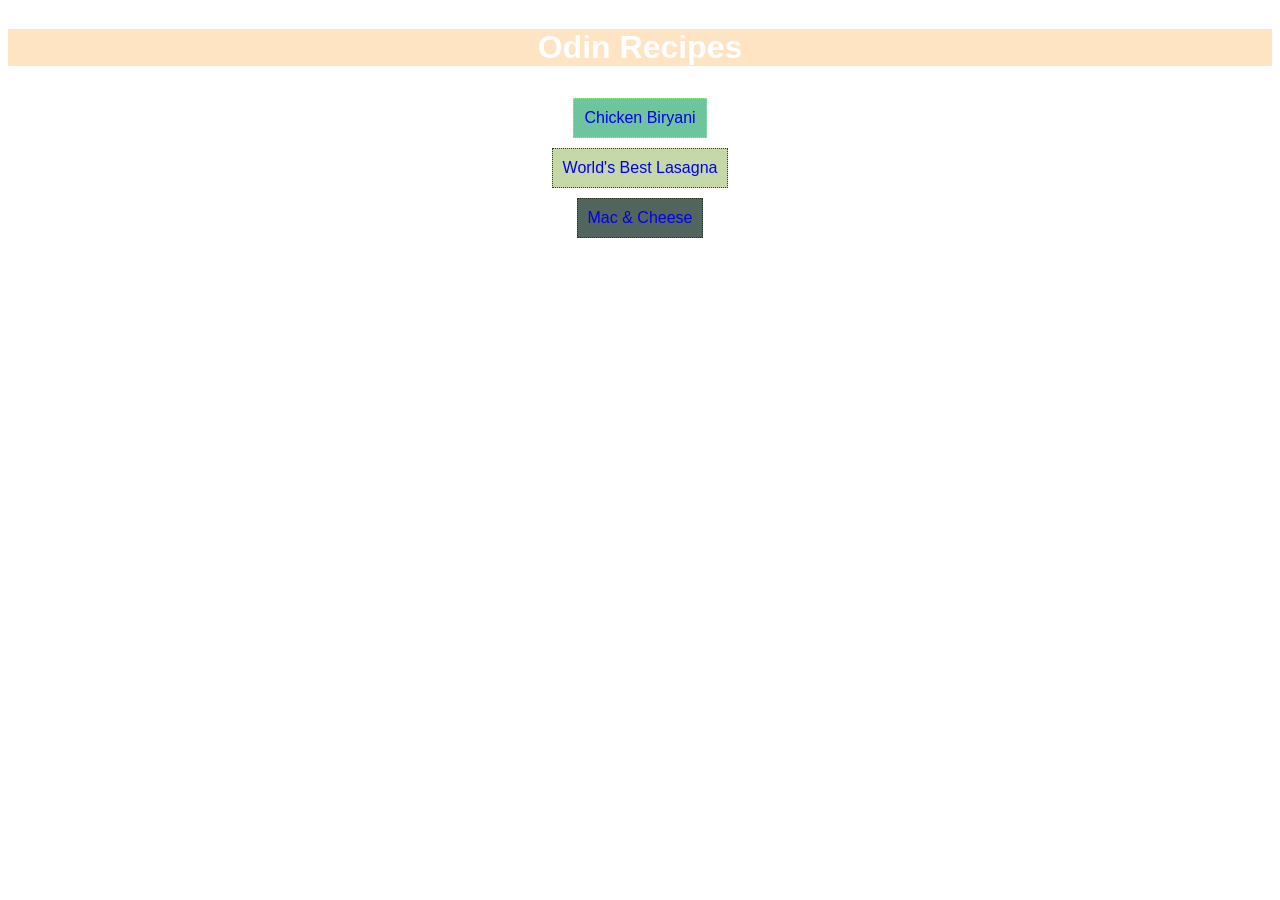
<file: index.html>
<!DOCTYPE html>
<html lang="en">
    <head>
        <meta charset="UTF-8">
        <link rel="stylesheet" href="style.css">
        <title>Odin Recipes</title>
    </head>
    <body>
        <h1>Odin Recipes</h1>
        <a href="./recipes/biryani.html" target="_blank" rel="noopenner norefferer"><div class="biryani">Chicken Biryani</div></a>
        <a href="./recipes/lasagna.html" target="_blank" rel="noopenner norefferer"><div class="lasagna">World's Best Lasagna</div></a>
        <a href="./recipes/mac-n-cheese.html" target="_blank" rel="noopenner norefferer"><div class="mac">Mac & Cheese</div></a>
    </body>
</html>
</file>
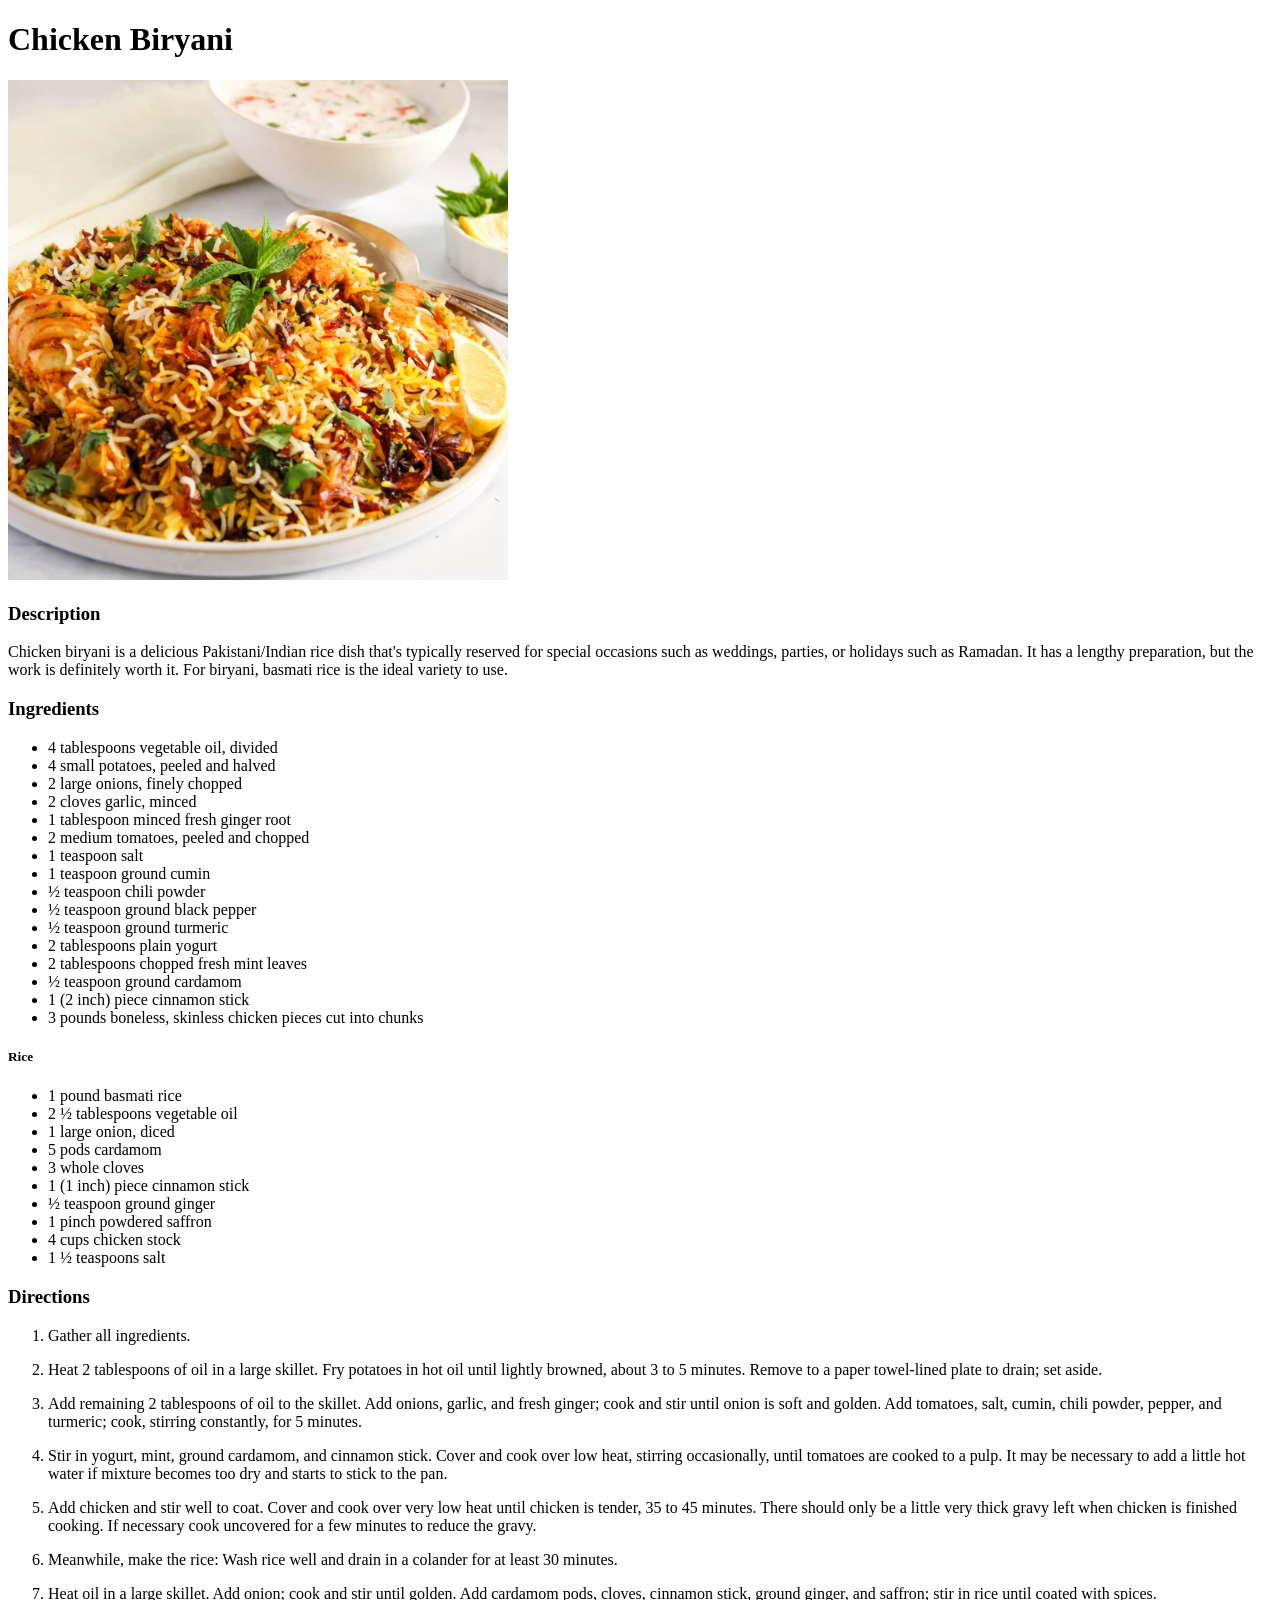
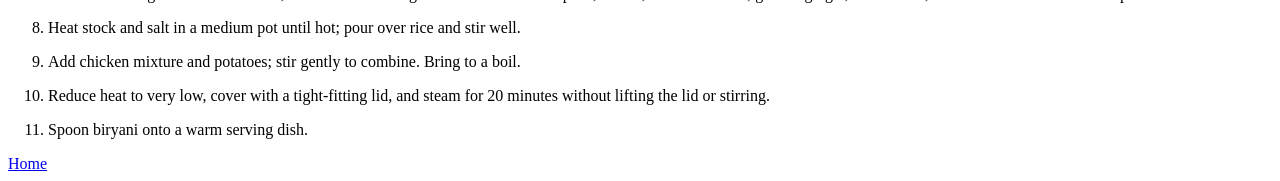
<file: recipes/biryani.html>
<!DOCTYPE html>
<html lang="en">
    <head>
        <meta charset="UTF-8">
        <title>Chicken Biryani</title>
    </head>
    <body>
        <h1>Chicken Biryani</h1>
        <img src="../imgs/biryani.jpg" alt="A pic of deliciuos chicken biryani" lenght="450" width="500"/>
        <h3>Description</h3>
        <p>Chicken biryani is a delicious Pakistani/Indian rice dish that's typically reserved for special occasions such as weddings, parties, or holidays such as Ramadan. It has a lengthy preparation, but the work is definitely worth it. For biryani, basmati rice is the ideal variety to use.</p>
        <h3>Ingredients</h3>
        <ul>
            <li>4 tablespoons vegetable oil, divided</li>
            <li>4 small potatoes, peeled and halved</li>
            <li>2 large onions, finely chopped</li>
            <li>2 cloves garlic, minced</li>
            <li>1 tablespoon minced fresh ginger root</li>
            <li>2 medium tomatoes, peeled and chopped</li>
            <li>1 teaspoon salt</li>
            <li>1 teaspoon ground cumin</li>
            <li>½ teaspoon chili powder</li>
            <li>½ teaspoon ground black pepper</li>
            <li>½ teaspoon ground turmeric</li>
            <li>2 tablespoons plain yogurt</li>
            <li>2 tablespoons chopped fresh mint leaves</li>
            <li>½ teaspoon ground cardamom</li>
            <li>1 (2 inch) piece cinnamon stick</li>
            <li>3 pounds boneless, skinless chicken pieces cut into chunks</li>
        </ul>
        <h5>Rice</h5>
        <ul>
            <li>1 pound basmati rice</li>
            <li>2 ½ tablespoons vegetable oil</li>
            <li>1 large onion, diced</li>
            <li>5 pods cardamom</li>
            <li>3 whole cloves</li>
            <li>1 (1 inch) piece cinnamon stick</li>
            <li>½ teaspoon ground ginger</li>
            <li>1 pinch powdered saffron</li>
            <li>4 cups chicken stock</li>
            <li>1 ½ teaspoons salt</li>
        </ul>
        <h3>Directions</h3>
        <ol>
            <li><p>Gather all ingredients.</p></li>
            <li><p>Heat 2 tablespoons of oil in a large skillet. Fry potatoes in hot oil until lightly browned, about 3 to 5 minutes. Remove to a paper towel-lined plate to drain; set aside.</p></li>
            <li><p>Add remaining 2 tablespoons of oil to the skillet. Add onions, garlic, and fresh ginger; cook and stir until onion is soft and golden. Add tomatoes, salt, cumin, chili powder, pepper, and turmeric; cook, stirring constantly, for 5 minutes.</p></li>
            <li><p>Stir in yogurt, mint, ground cardamom, and cinnamon stick. Cover and cook over low heat, stirring occasionally, until tomatoes are cooked to a pulp. It may be necessary to add a little hot water if mixture becomes too dry and starts to stick to the pan.</p></li>
            <li><p>Add chicken and stir well to coat. Cover and cook over very low heat until chicken is tender, 35 to 45 minutes. There should only be a little very thick gravy left when chicken is finished cooking. If necessary cook uncovered for a few minutes to reduce the gravy.</p></li>
            <li><p>Meanwhile, make the rice: Wash rice well and drain in a colander for at least 30 minutes.</p></li>
            <li><p>Heat oil in a large skillet. Add onion; cook and stir until golden. Add cardamom pods, cloves, cinnamon stick, ground ginger, and saffron; stir in rice until coated with spices.</p></li>
            <li><p>Heat stock and salt in a medium pot until hot; pour over rice and stir well.</p></li>
            <li><p>Add chicken mixture and potatoes; stir gently to combine. Bring to a boil.</p></li>
            <li><p>Reduce heat to very low, cover with a tight-fitting lid, and steam for 20 minutes without lifting the lid or stirring.</p></li>
            <li><p>Spoon biryani onto a warm serving dish.</p></li>
        </ol>

        <a href="../index.html">Home</a>
    </body>
</html>
</file>
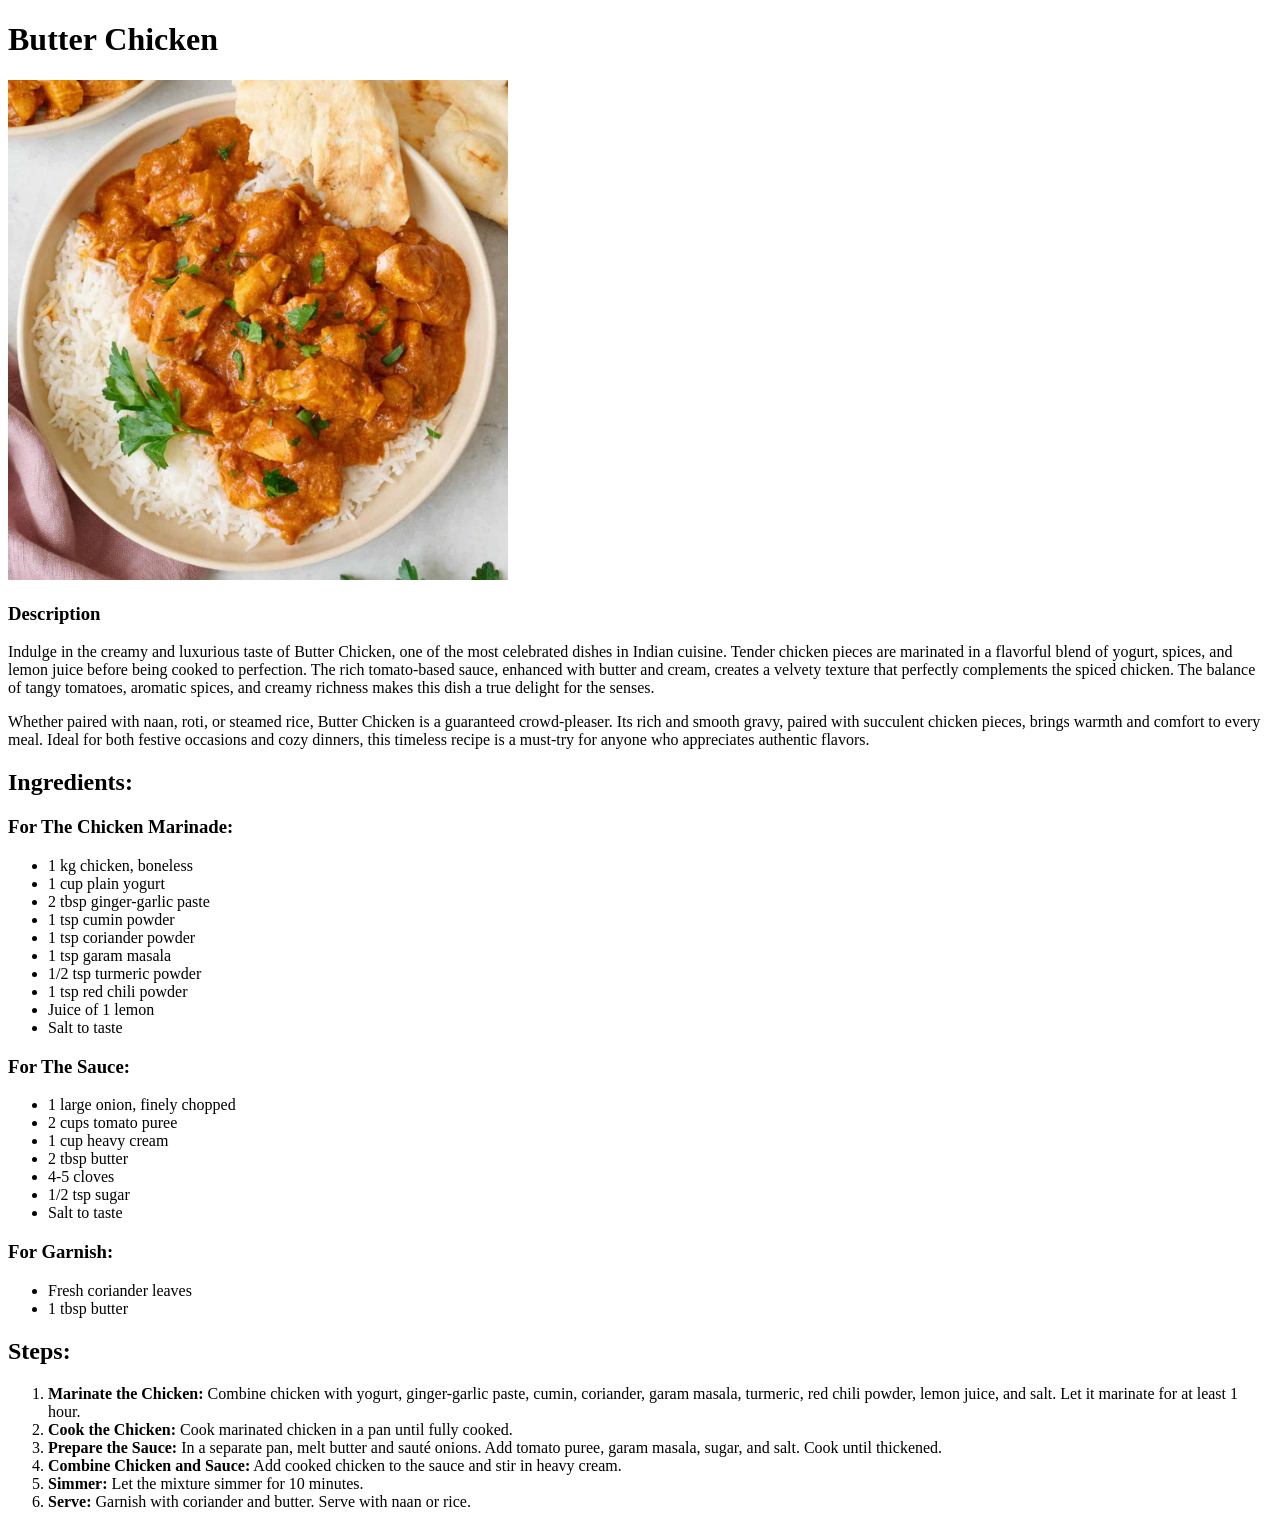
<file: recipes/butter-chicken.html>
<!DOCTYPE html>
<html lang="en">
    <head>
        <meta charset="UTF-8">
        <title>Butter Chicken</title>
    </head>
    <body>
        <h1>Butter Chicken</h1>
        <img src="../img/butter-chicken.jpg" alt="A pic of Delicious Butter Chicken" height="500" width="500">
        
        
        <h3>Description</h3>
        <p>
            Indulge in the creamy and luxurious taste of Butter Chicken, one of the most celebrated dishes in Indian cuisine. Tender chicken pieces are marinated in a flavorful blend of yogurt, spices, and lemon juice before being cooked to perfection. The rich tomato-based sauce, enhanced with butter and cream, creates a velvety texture that perfectly complements the spiced chicken. The balance of tangy tomatoes, aromatic spices, and creamy richness makes this dish a true delight for the senses.
        </p>
        <p>
            Whether paired with naan, roti, or steamed rice, Butter Chicken is a guaranteed crowd-pleaser. Its rich and smooth gravy, paired with succulent chicken pieces, brings warmth and comfort to every meal. Ideal for both festive occasions and cozy dinners, this timeless recipe is a must-try for anyone who appreciates authentic flavors.
        </p>

        
        <h2>Ingredients:</h2>

        <h3>For The Chicken Marinade:</h3>
        <ul>
            <li>1 kg chicken, boneless</li>
            <li>1 cup plain yogurt</li>
            <li>2 tbsp ginger-garlic paste</li>
            <li>1 tsp cumin powder</li>
            <li>1 tsp coriander powder</li>
            <li>1 tsp garam masala</li>
            <li>1/2 tsp turmeric powder</li>
            <li>1 tsp red chili powder</li>
            <li>Juice of 1 lemon</li>
            <li>Salt to taste</li>
        </ul>
        
        <h3>For The Sauce:</h3>
        <ul>
            <li>1 large onion, finely chopped</li>
            <li>2 cups tomato puree</li>
            <li>1 cup heavy cream</li>
            <li>2 tbsp butter</li>
            <li>4-5 cloves</li>
            <li>1/2 tsp sugar</li>
            <li>Salt to taste</li>
        </ul>
        
        <h3>For Garnish:</h3>
        <ul>
            <li>Fresh coriander leaves</li>
            <li>1 tbsp butter</li>
        </ul>
        
        
        <h2>Steps:</h2>
        <ol>
            <li><strong>Marinate the Chicken:</strong> Combine chicken with yogurt, ginger-garlic paste, cumin, coriander, garam masala, turmeric, red chili powder, lemon juice, and salt. Let it marinate for at least 1 hour.</li>
            <li><strong>Cook the Chicken:</strong> Cook marinated chicken in a pan until fully cooked.</li>
            <li><strong>Prepare the Sauce:</strong> In a separate pan, melt butter and sauté onions. Add tomato puree, garam masala, sugar, and salt. Cook until thickened.</li>
            <li><strong>Combine Chicken and Sauce:</strong> Add cooked chicken to the sauce and stir in heavy cream.</li>
            <li><strong>Simmer:</strong> Let the mixture simmer for 10 minutes.</li>
            <li><strong>Serve:</strong> Garnish with coriander and butter. Serve with naan or rice.</li>
        </ol>
    </body>
</html>
</file>
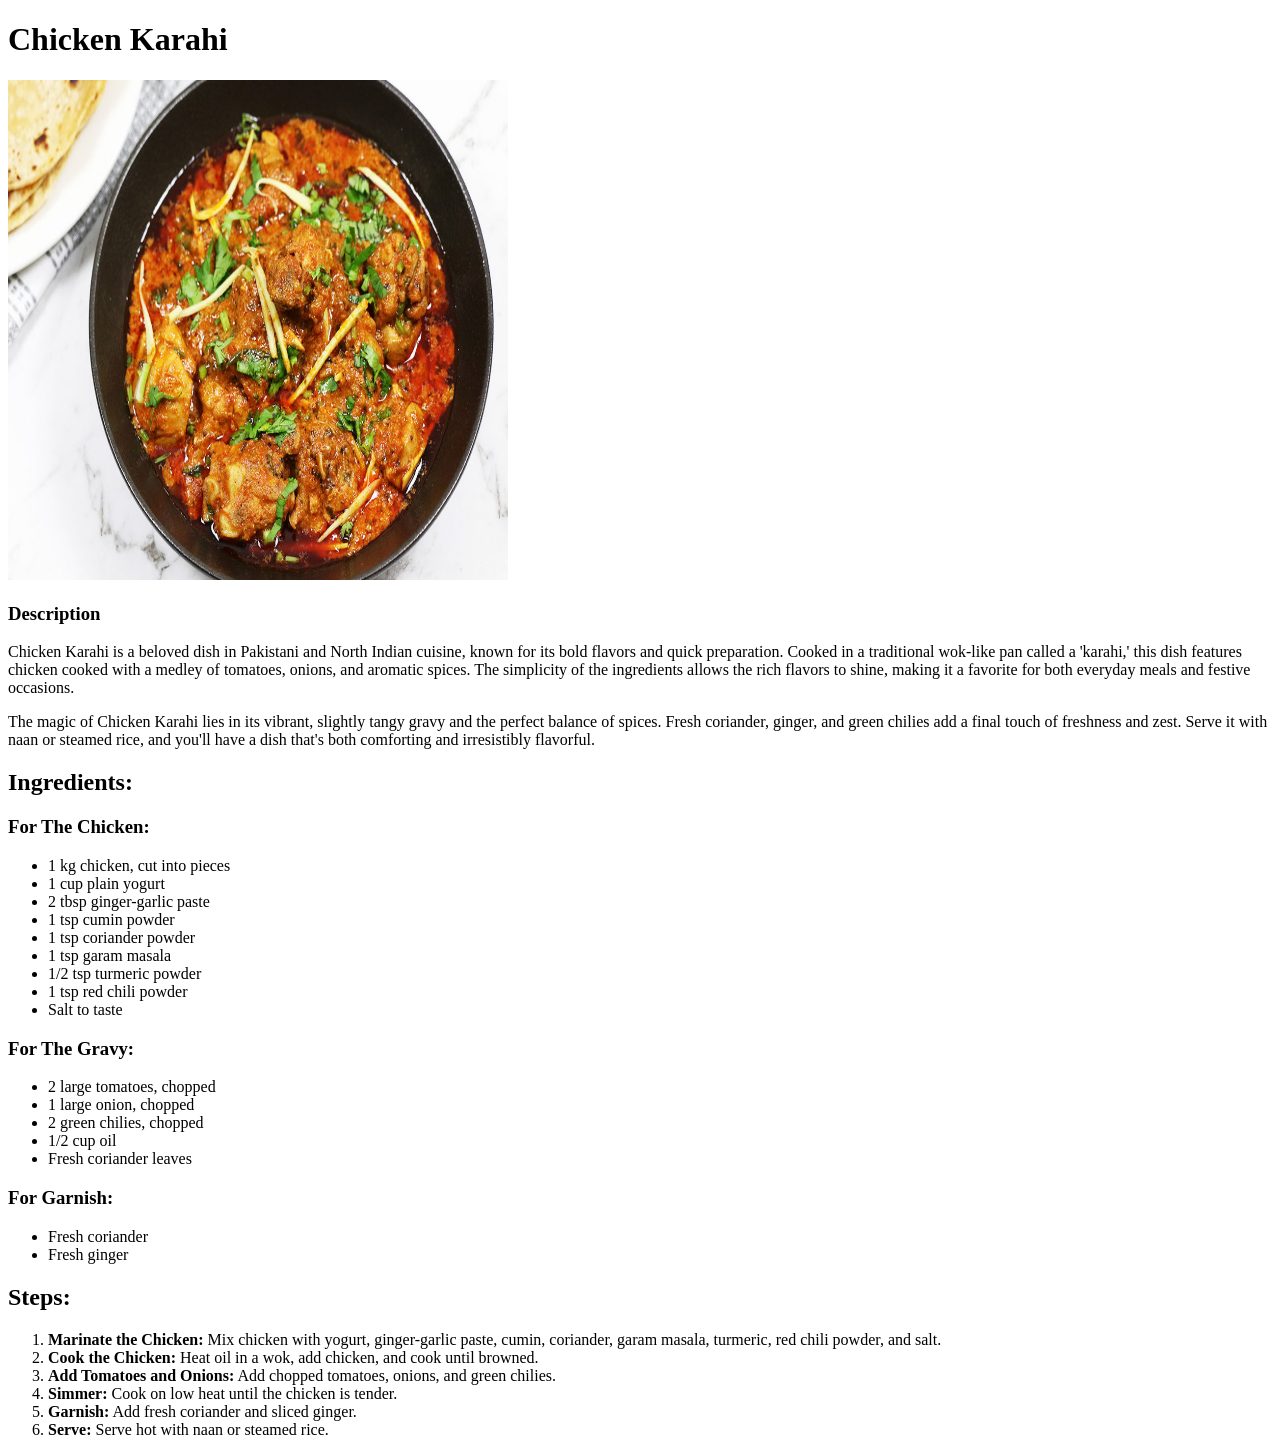
<file: recipes/chicken-karahi.html>
<!DOCTYPE html>
<html lang="en">
    <head>
        <meta charset="UTF-8">
        <title>Chicken Karahi</title>
    </head>

    <body>
        <h1>Chicken Karahi</h1>
        <img src="../img/chicken-karahi.jpg" alt="A pic of Delicious Chicken Karahi" height="500" width="500">
        
        
        <h3>Description</h3>
        <p>
            Chicken Karahi is a beloved dish in Pakistani and North Indian cuisine, known for its bold flavors and quick preparation. Cooked in a traditional wok-like pan called a 'karahi,' this dish features chicken cooked with a medley of tomatoes, onions, and aromatic spices. The simplicity of the ingredients allows the rich flavors to shine, making it a favorite for both everyday meals and festive occasions.
        </p>
        <p>
            The magic of Chicken Karahi lies in its vibrant, slightly tangy gravy and the perfect balance of spices. Fresh coriander, ginger, and green chilies add a final touch of freshness and zest. Serve it with naan or steamed rice, and you'll have a dish that's both comforting and irresistibly flavorful.
        </p>

        
        <h2>Ingredients:</h2>

        <h3>For The Chicken:</h3>
        <ul>
            <li>1 kg chicken, cut into pieces</li>
            <li>1 cup plain yogurt</li>
            <li>2 tbsp ginger-garlic paste</li>
            <li>1 tsp cumin powder</li>
            <li>1 tsp coriander powder</li>
            <li>1 tsp garam masala</li>
            <li>1/2 tsp turmeric powder</li>
            <li>1 tsp red chili powder</li>
            <li>Salt to taste</li>
        </ul>
        
        <h3>For The Gravy:</h3>
        <ul>
            <li>2 large tomatoes, chopped</li>
            <li>1 large onion, chopped</li>
            <li>2 green chilies, chopped</li>
            <li>1/2 cup oil</li>
            <li>Fresh coriander leaves</li>
        </ul>
        
        <h3>For Garnish:</h3>
        <ul>
            <li>Fresh coriander</li>
            <li>Fresh ginger</li>
        </ul>
        
        
        <h2>Steps:</h2>
        <ol>
            <li><strong>Marinate the Chicken:</strong> Mix chicken with yogurt, ginger-garlic paste, cumin, coriander, garam masala, turmeric, red chili powder, and salt.</li>
            <li><strong>Cook the Chicken:</strong> Heat oil in a wok, add chicken, and cook until browned.</li>
            <li><strong>Add Tomatoes and Onions:</strong> Add chopped tomatoes, onions, and green chilies.</li>
            <li><strong>Simmer:</strong> Cook on low heat until the chicken is tender.</li>
            <li><strong>Garnish:</strong> Add fresh coriander and sliced ginger.</li>
            <li><strong>Serve:</strong> Serve hot with naan or steamed rice.</li>
        </ol>
    </body>
</html>
</file>
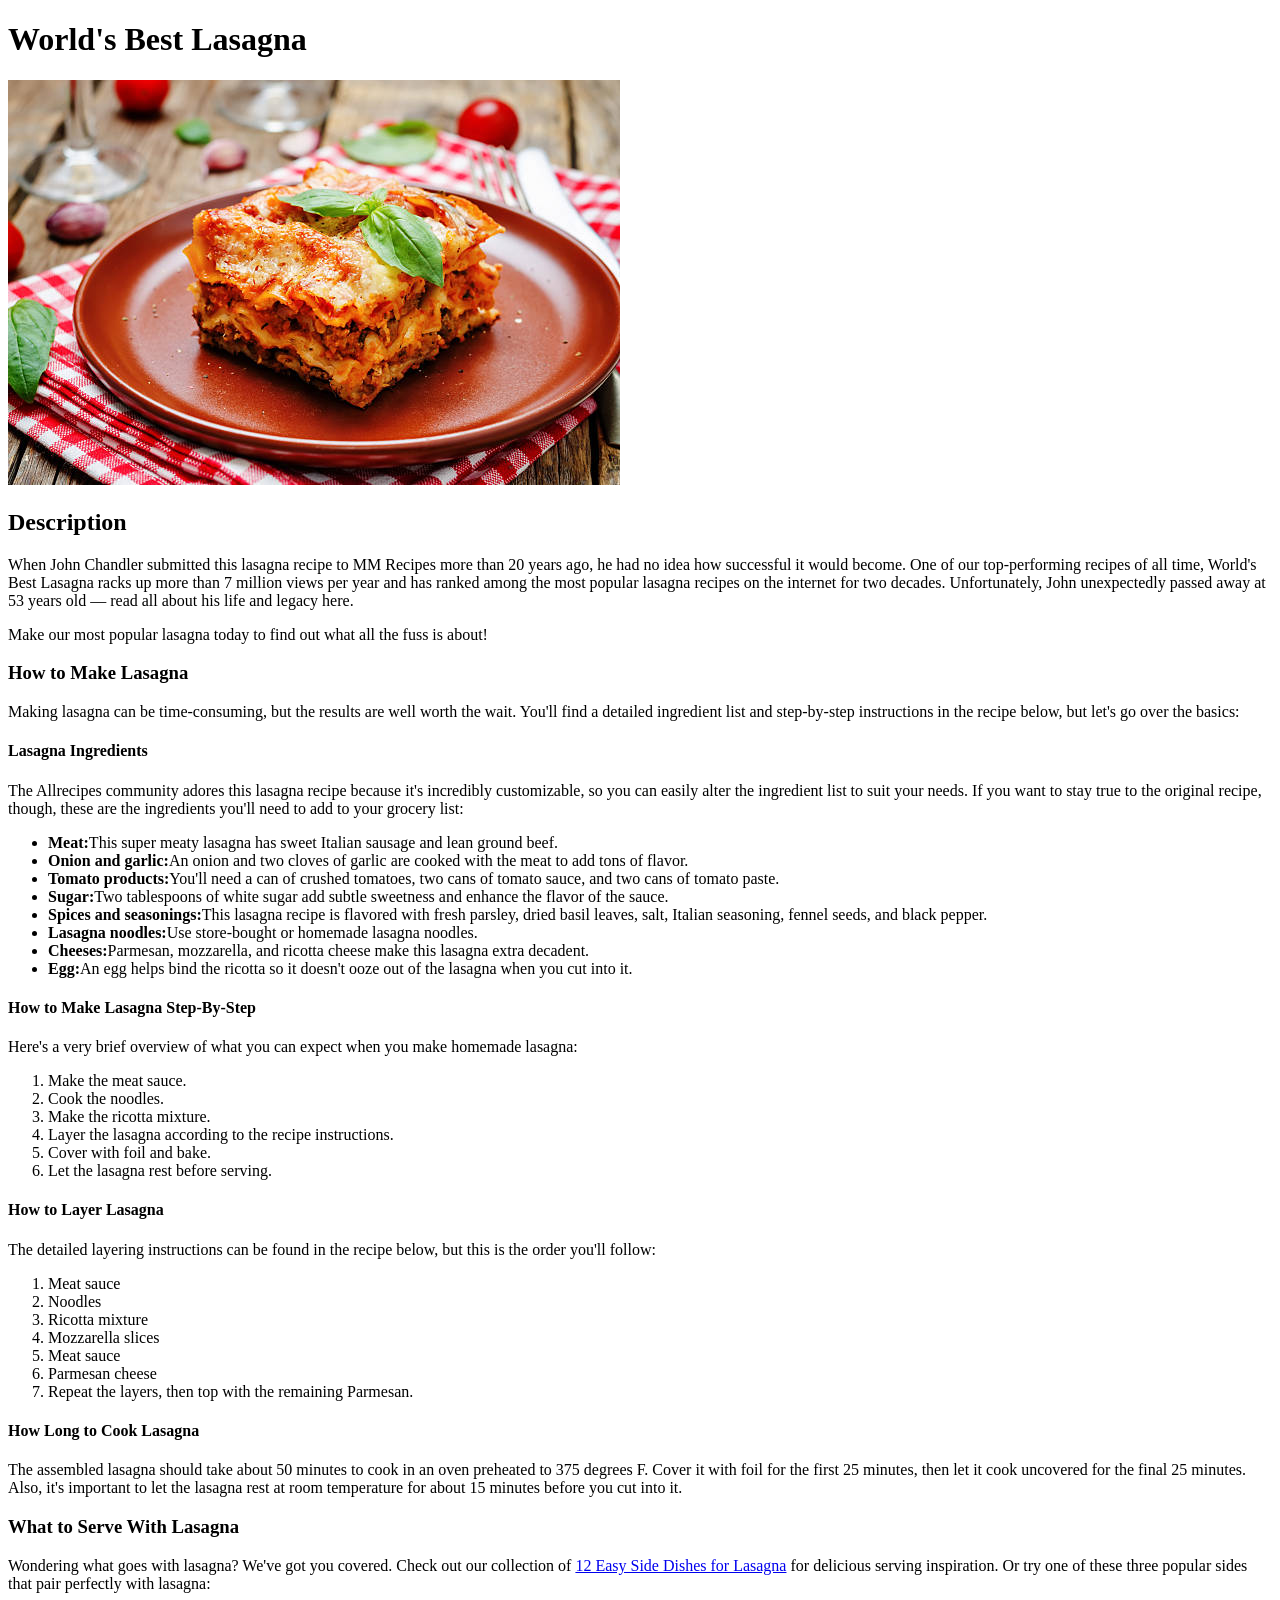
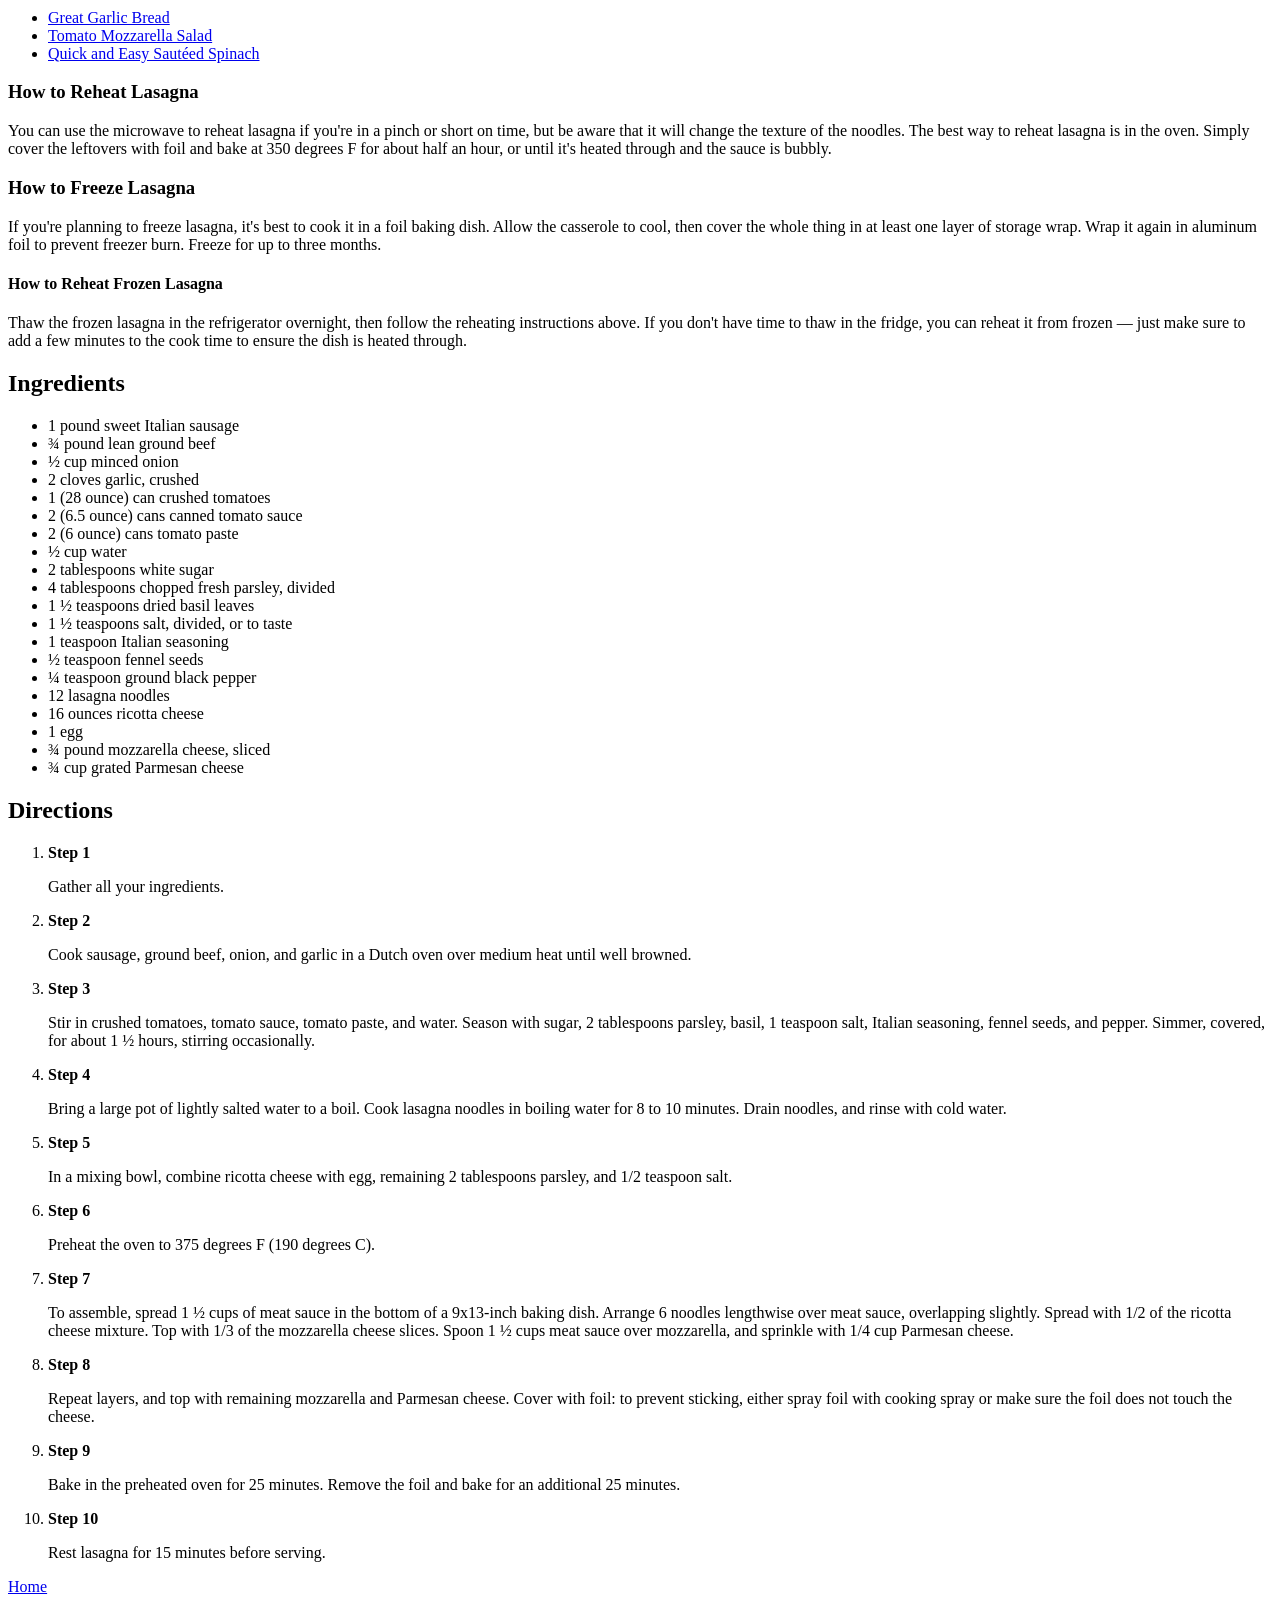
<file: recipes/lasagna.html>
<!DOCTYPE html>
<html lang="en">
    <head>
        <meta charset="UTF-8">
        <title>World's Best Lasagna</title>
    </head>
    <body>
        <h1>World's Best Lasagna</h1>
        <img src="../imgs/lasagna.jpg" alt="A picture of delicious lasagna">
        <h2>Description</h2>
        <p>When John Chandler submitted this lasagna recipe 
            to MM Recipes more than 20 years ago, he had no 
            idea how successful it would become.
            One of our top-performing recipes
            of all time, World's Best Lasagna 
            racks up more than 7 million views per year
            and has ranked among the most popular lasagna recipes 
            on the internet for two decades. 
            Unfortunately, John unexpectedly 
            passed away at 53 years old — read all about 
            his life and legacy here.</p>
        <p>Make our most popular lasagna today to find out what all the fuss is about!</p>
        <h3>How to Make Lasagna</h3>
        <p>Making lasagna can be time-consuming, but the results are well worth the wait. 
            You'll find a detailed ingredient list and step-by-step 
            instructions in the recipe below, but let's go over the basics:</p>
        <h4>Lasagna Ingredients</h4>
        <p>The Allrecipes community adores this lasagna recipe because it's incredibly customizable,
            so you can easily alter the ingredient list to suit your needs. 
            If you want to stay true to the original recipe, though, these are the 
            ingredients you'll need to add to your grocery list:</p>
        <ul>
            <li><strong>Meat:</strong>This super meaty lasagna has sweet Italian sausage and lean ground beef.</li>
            <li><strong>Onion and garlic:</strong>An onion and two cloves of garlic are cooked with the meat to add tons of flavor.</li>
            <li><strong>Tomato products:</strong>You'll need a can of crushed tomatoes, two cans of tomato sauce, and two cans of tomato paste.</li>
            <li><strong>Sugar:</strong>Two tablespoons of white sugar add subtle sweetness and enhance the flavor of the sauce.</li>
            <li><strong>Spices and seasonings:</strong>This lasagna recipe is flavored with fresh parsley, dried basil leaves, salt, Italian seasoning, fennel seeds, and black pepper.</li>
            <li><strong>Lasagna noodles:</strong>Use store-bought or homemade lasagna noodles.</li>
            <li><strong>Cheeses:</strong>Parmesan, mozzarella, and ricotta cheese make this lasagna extra decadent.</li>
            <li><strong>Egg:</strong>An egg helps bind the ricotta so it doesn't ooze out of the lasagna when you cut into it.</li>
        </ul>
        <h4>How to Make Lasagna Step-By-Step</h4>
        <p>Here's a very brief overview of what you can expect when you make homemade lasagna:</p>
        <ol>
            <li>Make the meat sauce.</li>
            <li>Cook the noodles.</li>
            <li>Make the ricotta mixture.</li>
            <li>Layer the lasagna according to the recipe instructions.</li>
            <li>Cover with foil and bake.</li>
            <li>Let the lasagna rest before serving.</li>
        </ol>
        <h4>How to Layer Lasagna</h4>
        <p>The detailed layering instructions can be found in the recipe below, 
        but this is the order you'll follow:</p>
        <ol>
            <li>Meat sauce</li>
            <li>Noodles</li>
            <li>Ricotta mixture</li>
            <li>Mozzarella slices</li>
            <li>Meat sauce</li>
            <li>Parmesan cheese</li>
            <li>Repeat the layers, then top with the remaining Parmesan.</li>
        </ol>
        <h4>How Long to Cook Lasagna</h4>
        <p>The assembled lasagna should take about 50 minutes to cook in an oven preheated to 375 degrees F. 
        Cover it with foil for the first 25 minutes, 
        then let it cook uncovered for the final 25 minutes. Also, 
        it's important to let the lasagna rest at room temperature for about 15 minutes before you cut into it.</p>
        <h3>What to Serve With Lasagna</h3>
        <p>Wondering what goes with lasagna? We've got you covered.
        Check out our collection of <a href="https://www.allrecipes.com/gallery/easy-side-dishes-lasagna/" target="_blank" rel="noopenner norefferer">12 Easy Side Dishes for Lasagna</a> for delicious serving inspiration. 
        Or try one of these three popular sides that pair perfectly with lasagna:</p>
        <ul>
            <li><a href="https://www.allrecipes.com/recipe/21080/great-garlic-bread/" target="_blank" rel="noopenner norefferer">Great Garlic Bread</a></li>
            <li><a href="https://www.allrecipes.com/recipe/222659/tomato-mozzarella-salad/" target="_blank" rel="noopenner norefferer">Tomato Mozzarella Salad</a></li>
            <li><a href="https://www.allrecipes.com/recipe/161688/quick-and-easy-sauteed-spinach/" target="_blank" rel="noopenner norefferer">Quick and Easy Sautéed Spinach</a></li>
        </ul>
        <h3>How to Reheat Lasagna</h3>
        <p>You can use the microwave to reheat lasagna if you're in a pinch or short on time, 
        but be aware that it will change the texture of the noodles. 
        The best way to reheat lasagna is in the oven.
        Simply cover the leftovers with foil and bake at 350 degrees F for about half an hour, 
        or until it's heated through and the sauce is bubbly.</p>
        <h3>How to Freeze Lasagna</h3>
        <p>If you're planning to freeze lasagna, it's best to cook it in a foil baking dish. 
        Allow the casserole to cool, then cover the whole thing in at least one layer of storage wrap. 
        Wrap it again in aluminum foil to prevent freezer burn. Freeze for up to three months.</p>
        <h4>How to Reheat Frozen Lasagna</h4>
        <p>Thaw the frozen lasagna in the refrigerator overnight, 
        then follow the reheating instructions above. If you don't 
        have time to thaw in the fridge, you can reheat it from frozen — 
        just make sure to add a few minutes to the cook time to 
        ensure the dish is heated through.</p>
        <h2>Ingredients</h2>
        <ul>
            <li>1 pound sweet Italian sausage</li>
            <li>¾ pound lean ground beef</li>
            <li>½ cup minced onion</li>
            <li>2 cloves garlic, crushed</li>
            <li>1 (28 ounce) can crushed tomatoes</li>
            <li>2 (6.5 ounce) cans canned tomato sauce</li>
            <li>2 (6 ounce) cans tomato paste</li>
            <li>½ cup water</li>
            <li>2 tablespoons white sugar</li>
            <li>4 tablespoons chopped fresh parsley, divided</li>
            <li>1 ½ teaspoons dried basil leaves</li>
            <li>1 ½ teaspoons salt, divided, or to taste</li>
            <li>1 teaspoon Italian seasoning</li>
            <li>½ teaspoon fennel seeds</li>
            <li>¼ teaspoon ground black pepper</li>
            <li>12 lasagna noodles</li>
            <li>16 ounces ricotta cheese</li>
            <li>1 egg</li>
            <li>¾ pound mozzarella cheese, sliced</li>
            <li>¾ cup grated Parmesan cheese</li>
        </ul>
        <h2>Directions</h2>
        <ol>
            <li><strong>Step 1</strong><p>Gather all your ingredients.</p></li>
            <li><strong>Step 2</strong><p>Cook sausage, ground beef, onion, and garlic in a Dutch oven over medium heat until well browned.</p></li>
            <li><strong>Step 3</strong><p>Stir in crushed tomatoes, tomato sauce, tomato paste, and water. Season with sugar, 2 tablespoons parsley, basil, 1 teaspoon salt, Italian seasoning, fennel seeds, and pepper. Simmer, covered, for about 1 ½ hours, stirring occasionally.</p></li>
            <li><strong>Step 4</strong><p>Bring a large pot of lightly salted water to a boil. Cook lasagna noodles in boiling water for 8 to 10 minutes. Drain noodles, and rinse with cold water.</p></li>
            <li><strong>Step 5</strong><p>In a mixing bowl, combine ricotta cheese with egg, remaining 2 tablespoons parsley, and 1/2 teaspoon salt.</p></li>
            <li><strong>Step 6</strong><p>Preheat the oven to 375 degrees F (190 degrees C).</p></li>
            <li><strong>Step 7</strong><p>To assemble, spread 1 ½ cups of meat sauce in the bottom of a 9x13-inch baking dish. Arrange 6 noodles lengthwise over meat sauce, overlapping slightly. Spread with 1/2 of the ricotta cheese mixture. Top with 1/3 of the mozzarella cheese slices. Spoon 1 ½ cups meat sauce over mozzarella, and sprinkle with 1/4 cup Parmesan cheese.</p></li>
            <li><strong>Step 8</strong><p>Repeat layers, and top with remaining mozzarella and Parmesan cheese. Cover with foil: to prevent sticking, either spray foil with cooking spray or make sure the foil does not touch the cheese.</p></li>
            <li><strong>Step 9</strong><p>Bake in the preheated oven for 25 minutes. Remove the foil and bake for an additional 25 minutes.</p></li>
            <li><strong>Step 10</strong><p>Rest lasagna for 15 minutes before serving.</p></li>
        </ol>
        
        <a href="../index.html">Home</a>
    </body>
</html>
</file>
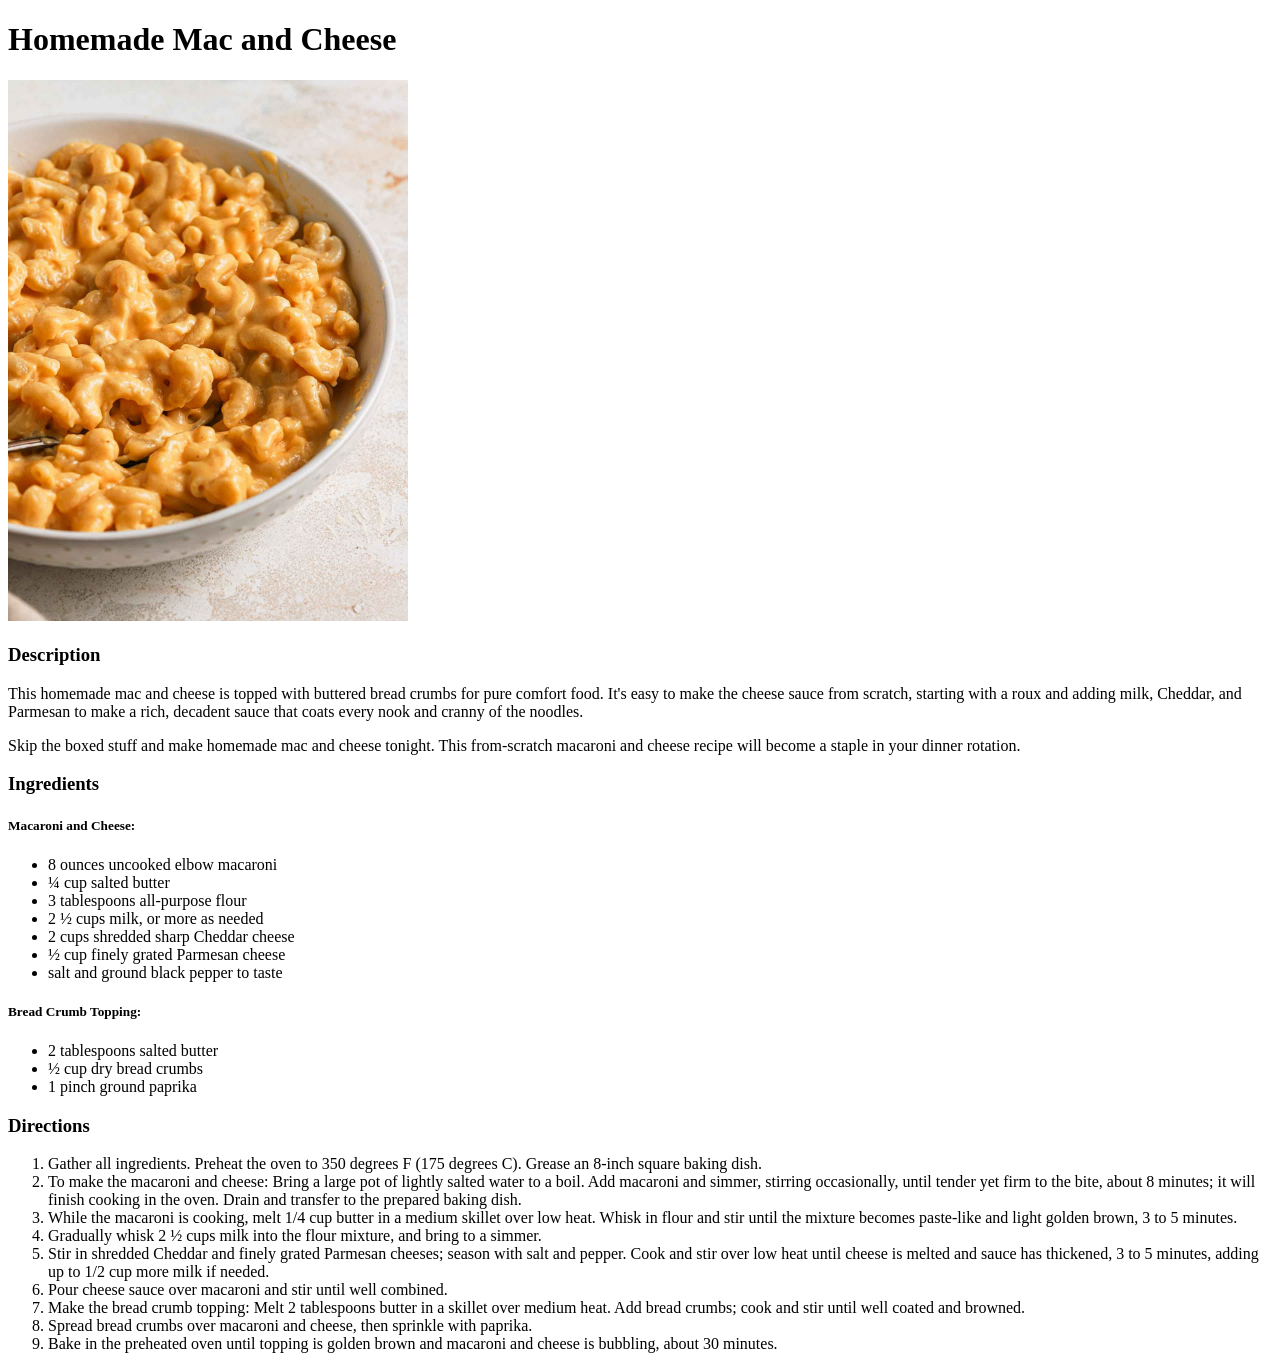
<file: recipes/mac-n-cheese.html>
<!DOCTYPE html>
<html lang="en">
    <head>
        <meta charset="UTF-8">
        <title>Homemade Mac & Cheese</title>
    </head>
    <body>
        <h1>Homemade Mac and Cheese</h1>
        <img src="../imgs/mac-n-cheese.jpg" alt="Picture of a mac and cheese dish" length="400" width="400">
        <h3>Description</h3>
        <p>This homemade mac and cheese is topped with buttered bread crumbs for pure comfort food. It's easy to make the cheese sauce from scratch, starting with a roux and adding milk, Cheddar, and Parmesan to make a rich, decadent sauce that coats every nook and cranny of the noodles.</p>
        <p>Skip the boxed stuff and make homemade mac and cheese tonight. This from-scratch macaroni and cheese recipe will become a staple in your dinner rotation.</p>
        <h3>Ingredients</h3>
        <h5>Macaroni and Cheese:</h5>
        <ul>
            <li>8 ounces uncooked elbow macaroni</li>
            <li>¼ cup salted butter</li>
            <li>3 tablespoons all-purpose flour</li>
            <li>2 ½ cups milk, or more as needed</li>
            <li>2 cups shredded sharp Cheddar cheese</li>
            <li>½ cup finely grated Parmesan cheese</li>
            <li>salt and ground black pepper to taste</li>
        </ul>
        <h5>Bread Crumb Topping:</h5>
        <ul>
            <li>2 tablespoons salted butter</li>
            <li>½ cup dry bread crumbs</li>
            <li>1 pinch ground paprika</li>
        </ul>
        <h3>Directions</h3>
        <ol>
            <li>Gather all ingredients. Preheat the oven to 350 degrees F (175 degrees C). Grease an 8-inch square baking dish.</li>
            <li>To make the macaroni and cheese: Bring a large pot of lightly salted water to a boil. Add macaroni and simmer, stirring occasionally, until tender yet firm to the bite, about 8 minutes; it will finish cooking in the oven. Drain and transfer to the prepared baking dish.</li>
            <li>While the macaroni is cooking, melt 1/4 cup butter in a medium skillet over low heat. Whisk in flour and stir until the mixture becomes paste-like and light golden brown, 3 to 5 minutes.</li>
            <li>Gradually whisk 2 ½ cups milk into the flour mixture, and bring to a simmer.</li>
            <li>Stir in shredded Cheddar and finely grated Parmesan cheeses; season with salt and pepper. Cook and stir over low heat until cheese is melted and sauce has thickened, 3 to 5 minutes, adding up to 1/2 cup more milk if needed.</li>
            <li>Pour cheese sauce over macaroni and stir until well combined.</li>
            <li>Make the bread crumb topping: Melt 2 tablespoons butter in a skillet over medium heat. Add bread crumbs; cook and stir until well coated and browned.</li>
            <li>Spread bread crumbs over macaroni and cheese, then sprinkle with paprika.</li>
            <li>Bake in the preheated oven until topping is golden brown and macaroni and cheese is bubbling, about 30 minutes.</li>
        </ol>
    </body>
</html>
</file>
<file: style.css>
body {
    text-align: center;
    font-family: Arial, Helvetica, sans-serif;
    box-sizing: border-box;
    display: flex;
    flex-direction: column;
}

h1 {
    color: white;
    background-color: bisque;
    display: inline;
    flex: auto;
}

.biryani {
    padding: 10px;
    background-color: rgb(110, 196, 156);
    border: 1px dotted lightgreen;
    display: inline-block;
    margin: 10px;
    flex: auto;
}

.lasagna {
    padding: 10px;
    background-color: rgb(198, 216, 168);
    border: 1px dotted rgb(18, 69, 80);
    display: inline-block;
    margin-bottom: 5px;
    flex: auto;
}

.mac {
    padding: 10px;
    background-color: rgb(81, 101, 94);
    border: 1px dotted rgb(42, 49, 22);
    display: inline-block;
    margin: 5px;
    flex: auto;
}
</file>
